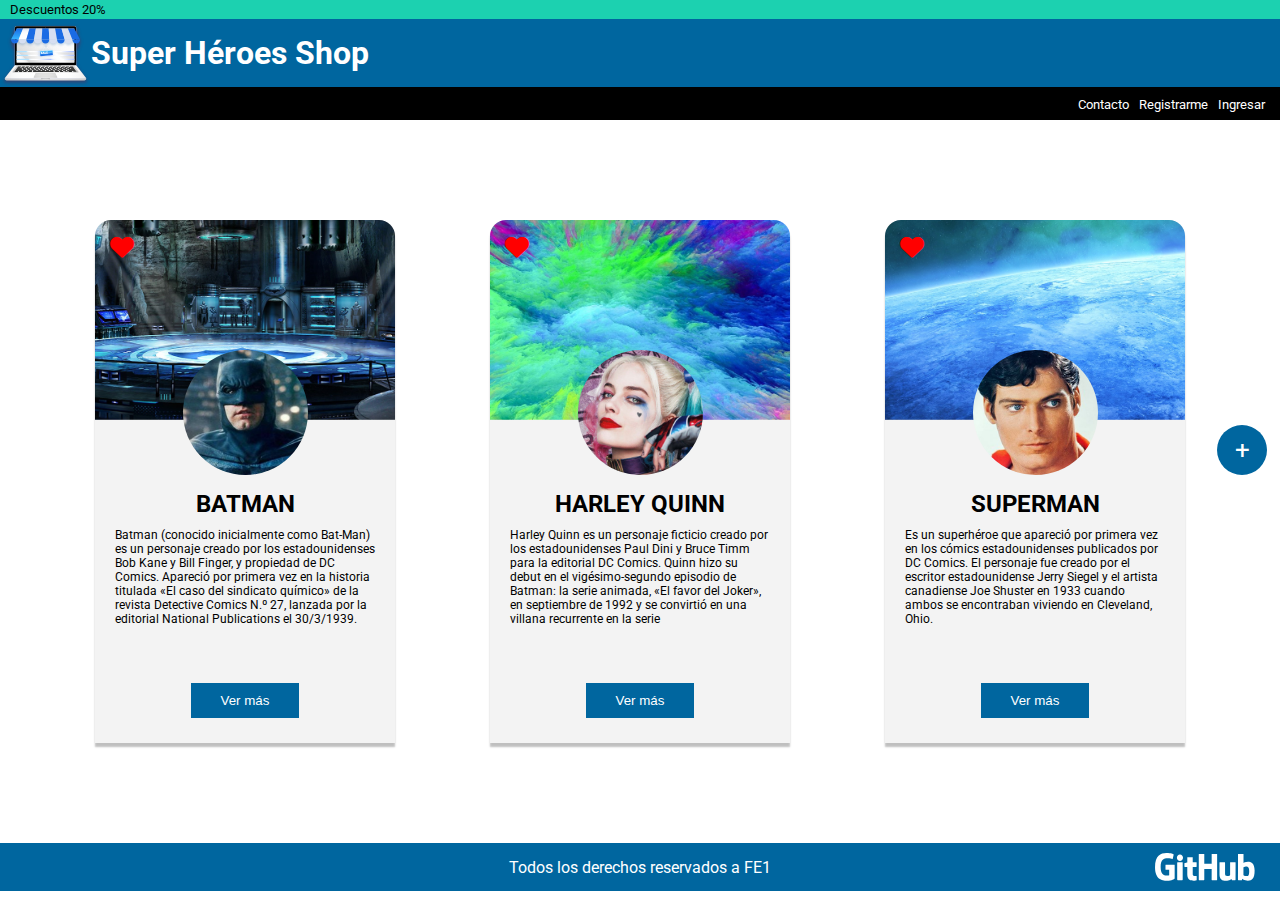
<file: index.html>
<!DOCTYPE html>
<html lang="es">
  <head>
    <meta charset="UTF-8" />
    <meta http-equiv="X-UA-Compatible" content="IE=edge" />
    <meta name="viewport" content="width=device-width, initial-scale=1.0" />
    <title>Héroes</title>
    <link
      rel="stylesheet"
      href="https://cdnjs.cloudflare.com/ajax/libs/font-awesome/6.1.1/css/all.min.css"
    />
    <link rel="stylesheet" href="css/style.css" />
  </head>
  <body>
    <header>
      <p>Descuentos 20%</p>
    </header>
    <div class="top-bar">
      <div class="top-banner">
        <div class="logo-name">
          <img src="img/Logo.svg" alt="logo-de-tienda" class="shop-logo" />
          <h1>Super Héroes Shop</h1>
        </div>
        <div class="menu-burger-cont">
          <input type="checkbox" id="menu-toggle" />
          <label for="menu-toggle" class="menu-icon"
            ><i class="fas fa-bars"></i
          ></label>
          <ul class="menu-burger">
            <li><a href="#">Contacto</a></li>
            <li><a href="#">Registrarme</a></li>
            <li><a href="#">Ingresar</a></li>
          </ul>
        </div>
      </div>
      <ul class="navbar">
        <li><a href="#">Contacto</a></li>
        <li><a href="#">Registrarme</a></li>
        <li><a href="#">Ingresar</a></li>
      </ul>
    </div>
    <!-- ADD BUTTON -->
    <section class="add-btn-section">
      <a href="form-folder/form.html" class="button-add">+</a>
    </section>

    <main>
      <section class="main-section">
        <!-- --------------- BATMAN CARD --------------- -->
        <article class="Batman-Card">
          <div class="contenedor bgBatman">
            <i class="fa-solid fa-heart"></i>
          </div>
          <img src="img/batman.png" alt="Foto de Batman" />
          <h3>Batman</h3>
          <p>
            Batman (conocido inicialmente como Bat-Man) es un personaje creado
            por los estadounidenses Bob Kane y Bill Finger, y propiedad de DC
            Comics. Apareció por primera vez en la historia titulada «El caso
            del sindicato químico» de la revista Detective Comics N.º 27,
            lanzada por la editorial National Publications el 30/3/1939.
          </p>
          <button>Ver más</button>
        </article>

        <!-- --------------- MUJER MARAVILLA CARD --------------- -->
        <article class="WonderWoman-Card">
          <div class="contenedor bgWonderWoman">
            <i class="fa-solid fa-heart"></i>
          </div>
          <img src="img/wonderWoman.png" alt="Foto de wonderWoman" />
          <h3>MUJER MARAVILLA</h3>
          <p>
            Es una superheroína creada por William Moulton Marston para la
            editorial DC Comics. Es una princesa guerrera de las Amazonas,
            pueblo ficticio basado en el de las amazonas de la mitología griega.
            En su tierra natal es conocida como la princesa Diana de Temiscira
            pero fuera de esta utiliza la identidad secreta de Diana Prince.
          </p>
          <button>Ver más</button>
        </article>

        <!-- --------------- Harley Quinn --------------- -->

        <article class="Harley-Card">
          <div class="contenedor bgHarley">
            <i class="fa-solid fa-heart"></i>
          </div>
          <img src="img/harleyQuinn.png" alt="Foto de Harley Quinn" />
          <h3>Harley Quinn</h3>
          <p>
            Harley Quinn es un personaje ficticio creado por los estadounidenses
            Paul Dini y Bruce Timm para la editorial DC Comics. Quinn hizo su
            debut en el vigésimo-segundo episodio de Batman: la serie animada,
            «El favor del Joker», en septiembre de 1992 y se convirtió en una
            villana recurrente en la serie
          </p>
          <button>Ver más</button>
        </article>

        <!-- --------------- Superman CARD --------------- -->

        <article class="Superman-Card">
          <div class="contenedor bgSuperman">
            <i class="fa-solid fa-heart"></i>
          </div>
          <img
            src="img/superman.png"
            alt="Foto de Superman"
            id="superman-pic"
          />
          <h3>Superman</h3>
          <p>
            Es un superhéroe que apareció por primera vez en los cómics
            estadounidenses publicados por DC Comics. El personaje fue creado
            por el escritor estadounidense Jerry Siegel y el artista canadiense
            Joe Shuster en 1933 cuando ambos se encontraban viviendo en
            Cleveland, Ohio.
          </p>
          <button>Ver más</button>
        </article>
      </section>
    </main>
    <footer>
      <p>Todos los derechos reservados a FE1</p>
      <img src="img/gitHub.svg" alt="Logo de gitHub" />
    </footer>
  </body>
</html>
</file>
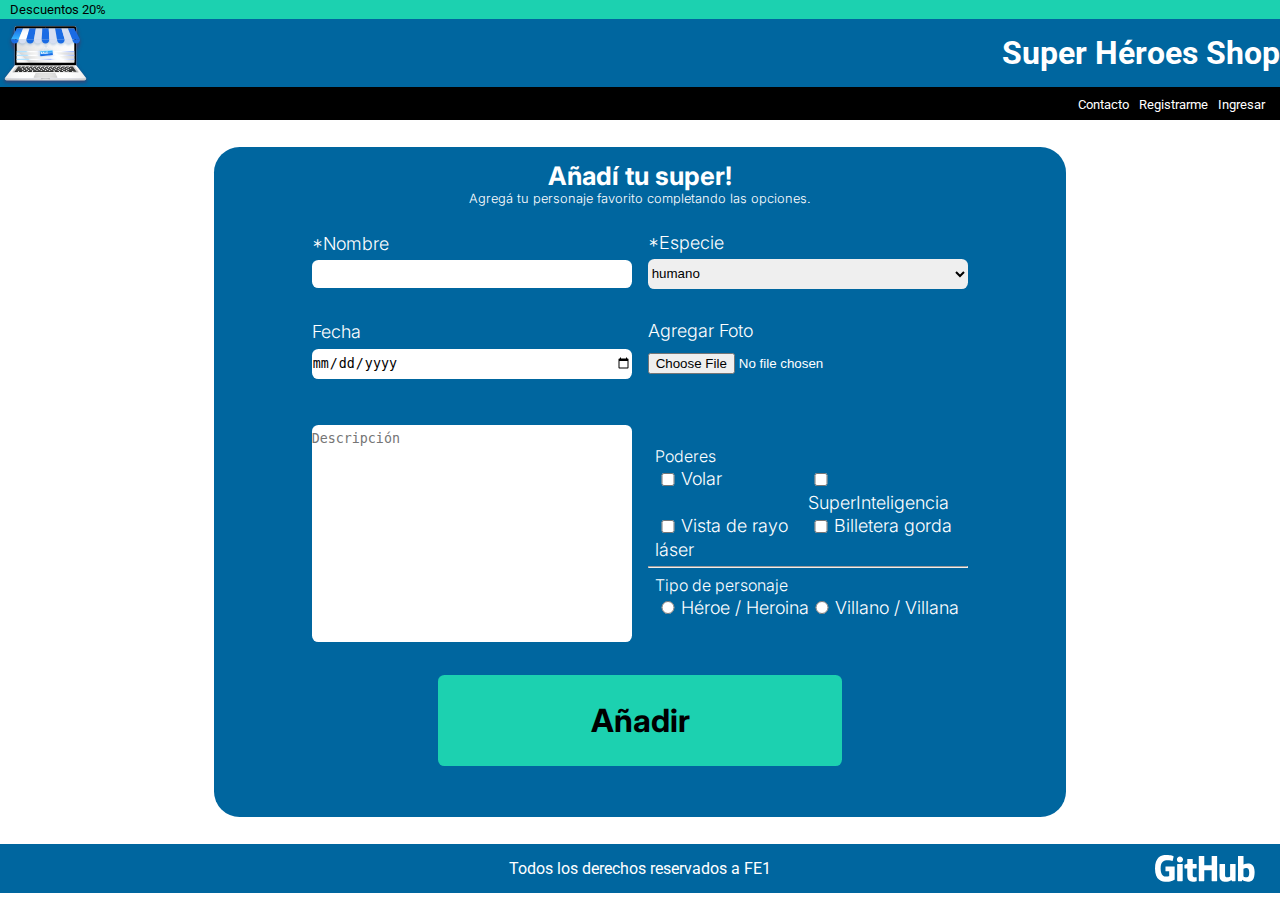
<file: form-folder/form.html>
<!DOCTYPE html>
<html lang="es">
  <head>
    <meta charset="UTF-8" />
    <meta http-equiv="X-UA-Compatible" content="IE=edge" />
    <meta name="viewport" content="width=device-width, initial-scale=1.0" />
    <title>Héroes</title>
    <link
      rel="stylesheet"
      href="https://cdnjs.cloudflare.com/ajax/libs/font-awesome/6.1.1/css/all.min.css"
    />
    <link rel="stylesheet" href="../css/style.css" />
    <link rel="stylesheet" href="../css/form-styles.css" />
  </head>
  <body>
    <header>
      <p>Descuentos 20%</p>
    </header>
    <div class="top-bar">
      <div class="top-banner">
        <img src="../img/Logo.svg" alt="logo-de-tienda" class="shop-logo" />
        <h1>Super Héroes Shop</h1>
      </div>
      <ul class="navbar">
        <li><a href="#">Contacto</a></li>
        <li><a href="#">Registrarme</a></li>
        <li><a href="#">Ingresar</a></li>
      </ul>
    </div>

    <main>
      <section class="form-section">
        <div class="form-container">
          <form action="" method="">
            <div class="form-title">
              <h2>Añadí tu super!</h2>
              <p>Agregá tu personaje favorito completando las opciones.</p>
            </div>
            <div class="form-field form-first-data">
              <div class="input-cont">
                <label for="nombre">*Nombre</label>
                <input type="text" name="nombre" id="nombre" />
              </div>
              <div class="input-cont">
                <label for="especie">*Especie</label>
                <select name="especie" value="Especie" id="especie">
                  <optgroup label="Especie">
                    <option value="humano">humano</option>
                    <option value="kriptoniano">kriptoniano</option>
                    <option value="metahumanto">metahumanto</option>
                    <option value="mutante">mutante</option>
                    <option value="semidios">semidios</option>
                    <option value="mitologico">mitologico</option>
                  </optgroup>
                </select>
              </div>
            </div>
            <div class="form-field form-second-data">
              <div class="input-cont">
                <label for="">Fecha</label>
                <input type="date" name="fecha" id="fecha" />
              </div>
              <div class="input-cont">
                <label for="">Agregar Foto</label>
                <input type="file" name="hero-pic" id="hero-pic" />
              </div>
            </div>
            <div class="form-field form-third-data">
              <div class="input-cont text-cont">
                <textarea
                  name="text-description"
                  id="text-description"
                  cols="30"
                  rows="10"
                  placeholder="Descripción"
                ></textarea>
              </div>
              <div class="input-cont">
                <div class="input-cont">
                  <!-- CHECKBOX -->
                  <p>Poderes</p>
                  <div class="poderes-cont">
                    <!-- Volar -->
                    <label for="Volar">
                      <input
                        type="checkbox"
                        name="poderes"
                        id="Volar"
                        value="Volar"
                      />Volar
                    </label>
                    <!-- SuperInteligencia -->
                    <label for="SuperInteligencia">
                      <input
                        type="checkbox"
                        name="poderes"
                        id="SuperInteligencia"
                        value="SuperInteligencia"
                      />SuperInteligencia
                    </label>
                    <!-- Vista de rayo láser -->
                    <label for="Vista de rayo láser">
                      <input
                        type="checkbox"
                        name="poderes"
                        id="Vista de rayo láser"
                        value="Vista de rayo láser"
                      />Vista de rayo láser
                    </label>
                    <!-- Billetera gorda -->
                    <label for="Billetera gorda">
                      <input
                        type="checkbox"
                        name="poderes"
                        id="Billetera gorda"
                        value="Billetera gorda"
                      />Billetera gorda
                    </label>
                  </div>
                </div>
                <hr />
                <div class="input-cont">
                  <p>Tipo de personaje</p>
                  <div class="radio-container">
                    <label for="Héroe / Heroina">
                      <input
                        type="radio"
                        name="tipo-de-personaje"
                        id="Héroe / Heroina"
                      />Héroe / Heroina
                    </label>
                    <label for="Villano / Villana">
                      <input
                        type="radio"
                        name="tipo-de-personaje"
                        id="Villano / Villana"
                      />Villano / Villana
                    </label>
                  </div>
                </div>
              </div>
            </div>

            <div class="form-field Button-field">
              <input type="submit" value="Añadir" />
            </div>
          </form>
        </div>
      </section>
    </main>
    <footer>
      <p>Todos los derechos reservados a FE1</p>
      <img src="../img/gitHub.svg" alt="Logo de gitHub" />
    </footer>
  </body>
</html>
</file>
<file: css/style.css>
@import url("https://fonts.googleapis.com/css2?family=Roboto&display=swap");

* {
  box-sizing: border-box;
  margin: 0;
  padding: 0;
}

body {
  font-family: "Roboto", sans-serif;
}

/********** ESTILOS PARA EL HEADER **********/

header p {
  background-color: #1cd1b0;
  padding: 2px 0px 2px 10px;
  font-size: 1vw;
}

h1 {
  color: white;
}
.top-bar {
  background-color: #00669f;
  position: sticky;
  z-index: 10;
  top: 0;
  display: flex;
  height: 11.2vh;
  flex-direction: column;
}

.top-banner {
  display: flex;
  align-items: center;
  flex-grow: 1;
  justify-content: space-between;
}

.navbar {
  background-color: black;
  height: 3.6vh;
  display: flex;
  justify-content: flex-end;
  padding: 0 10px;
  align-items: center;
}

.menu-burger {
  background-color: #000000d4;
  display: none;
  padding: 1vw 7vw;
  flex-direction: column;
  position: absolute;
  margin-top: 6vh;
  transform: translateX(+100%);
}

.navbar li,
.menu-burger li {
  display: inline-block;
  margin: 5px;
  text-align: center;
}

.navbar li a {
  color: white;
  text-decoration: none;
  font-size: 1vw;
}

.menu-burger li a {
  color: white;
  text-decoration: none;
  font-size: 2vw;
}

.shop-logo {
  height: 7.6vh;
}

.logo-name {
  display: flex;
  align-items: center;
}
.menu-burger-cont {
  padding: 0vw 10vw;
  display: flex;
  flex-direction: column;
  align-items: center;
  display: none;
}

.menu-icon {
  cursor: hand;
  z-index: 10;
}
.menu-icon i {
  font-size: 3rem;
}

#menu-toggle {
  display: none;
}

#menu-toggle:checked ~ .menu-burger {
  transform: translateX(0);
  transition: transform 0.3s;
  display: flex;
}

/********** ESTILOS PARA EL MAIN **********/

section.main-section {
  display: flex;
  justify-content: space-evenly;
  flex-wrap: wrap;
}

section article {
  background-color: #f3f3f3;
  border-radius: 16px 16px 0 0;
  box-shadow: 0px 4px 2px rgba(0, 0, 0, 0.25);
  margin: 100px 0;
  display: flex;
  flex-direction: column;
  align-items: center;
  position: relative;
  width: 300px;
}

section article .contenedor {
  height: 200px;
  width: 300px;
  border-radius: 16px 16px 0 0;
  background-size: cover;
}

section article .contenedor i {
  font-size: 24px;
  color: red;
  padding: 15px;
}

section article .bgBatman {
  background-image: url("../img/fondoBatman.png");
}
section article .bgWonderWoman {
  background-image: url("../img/fondoWonderWoman.png");
}
section article .bgHarley {
  background-image: url("../img/fondoHarleyQuinn.png");
}
section article .bgSuperman {
  background-image: url("../img/fondoSuperman.png");
}

section article img {
  border-radius: 50%;
  width: 125px;
  position: absolute;
  top: 130px;
}

section article h3 {
  font-size: 24px;
  margin-top: 70px;
  text-transform: uppercase;
}

section article p {
  font-size: 12px;
  height: 120px;
  margin: 10px 20px;
  text-align: left;
}

section article button {
  background-color: #00669f;
  border: none;
  color: white;

  margin: 25px;
  padding: 10px 30px;
}
section.add-btn-section {
  padding-right: 1vw;
  display: flex;
  align-items: center;
  position: sticky;
  z-index: 10;
  top: 50vh;
  justify-content: flex-end;
  width: 100%;
}

.button-add {
  background-color: #00669f;
  height: 50px;
  width: 50px;
  border-radius: 25px;
  color: white;
  display: flex;
  align-items: center;
  justify-content: center;
  text-decoration: none;
  font-size: 2vw;
  position: absolute;
}
.WonderWoman-Card {
  display: none;
}

/********** ESTILOS PARA EL FOOTER **********/

footer {
  background-color: #00669f;
  color: white;
  position: relative;
  display: flex;
  justify-content: center;
  align-items: center;
  height: 5.4vh;
}

footer img {
  position: absolute;
  right: 25px;
  width: 100px;
}

/* -------------------------- MEDIA QUERIES -------------------------- */

@media (max-width: 768px) {
  /* TABLET SIZE */

  h1 {
    font-weight: 400;
  }
  header p {
    background-color: #d1891c;
    padding: 2px 0px 2px 10px;
    font-size: 2vw;
  }
  section article {
    margin: 50px 0;
  }

  .WonderWoman-Card {
    display: inherit;
  }

  .shop-logo {
    display: none;
  }

  .menu-burger-cont {
    display: flex;
  }

  .navbar {
    display: none;
  }

  .top-bar {
    height: 8vh;
    padding-left: 1vw;
  }
  .button-add {
    font-size: 5vw;
  }
}

@media (max-width: 460px) {
  /* SMARTPHONE SIZE */

  h1 {
    font-size: 1.4rem;
  }
  .menu-icon i {
    font-size: 2rem;
  }

  section article,
  section article .contenedor {
    width: 250px;
  }
  section article img {
    width: 100px;
  }

  .Harley-Card {
    display: none;
  }

  #superman-pic {
    content: url("../img/superman2.png");
  }
  footer {
    justify-content: space-between;
    padding-left: 2vw;
  }

  footer p {
    font-size: 0.7rem;
  }
}
</file>
<file: css/form-styles.css>
@import url("https://fonts.googleapis.com/css2?family=Inter:wght@300;500;700&display=swap");

form input {
  width: 100%;
}

input[type="radio"],
input[type="checkbox"] {
  width: 2vw;
}

input[type="submit"] {
  width: 60%;
  background-color: #1cd1b0;
  font-size: 2rem;
  font-weight: 700;
  font-family: "Inter";
}

form input,
form textarea,
select {
  width: 100%;
  padding: 0.5vw 0;
  border-radius: 0.5vw;
  border: none;
  margin: 0.5vw 0;
}
label {
  font-size: 2vh;
}

textarea {
  flex: 1;
  resize: none;
}

.text-cont {
  height: 90%;
}
.poderes-cont label {
  width: 50%;
}

.form-section {
  height: 80.5vh;
  display: flex;
  justify-content: center;
  align-items: center;
}

.form-container {
  background-color: #00669f;
  height: 74.5vh;
  width: 66.5vw;
  border-radius: 2vw;
}
.form-field {
  color: white;
  font-family: "Inter", sans-serif;
  display: flex;
  padding: 0 7vw;
  font-weight: 300;
}

.form-title {
  text-align: center;
  color: white;
  font-family: "Inter", sans-serif;
  padding: 1vw 1vw;
}

.form-first-data,
.form-second-data {
  height: 10vh;
  display: flex;
  flex-direction: row;
  align-items: center;
}
.Button-field {
  height: 13vh;
  justify-content: center;
  padding-bottom: 1vw;
  width: 100%;
}

.input-cont {
  display: flex;
  flex-direction: column;
  width: 100%;
  padding: 0.5vw 0.6vw;
  flex-wrap: wrap;
  align-content: flex-start;
}

.form-third-data {
  height: 30vh;
  display: flex;
  align-items: center;
}

.form-title h2 {
  font-size: 2vw;
  font-weight: 700;
}

.form-title p {
  font-size: 1vw;
  font-weight: 300;
}

.poderes-cont,
.radio-container {
  display: flex;
  flex-wrap: wrap;
  justify-content: space-between;
}
</file>
